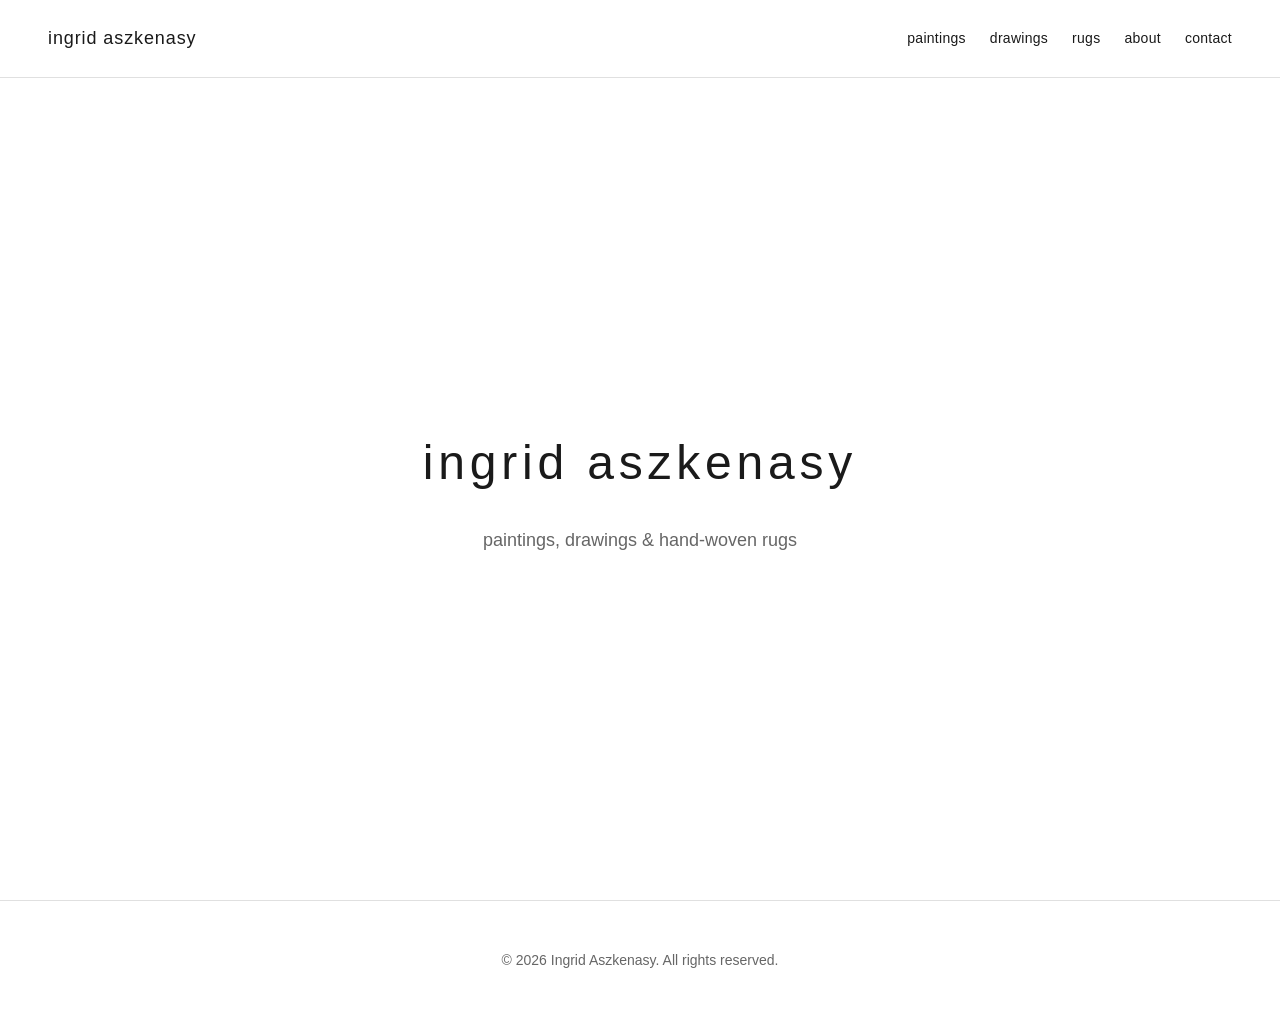
<file: index.html>
<!DOCTYPE html>
<html lang="en">
<head>
  <meta charset="UTF-8">
  <meta name="viewport" content="width=device-width, initial-scale=1.0">
  <meta name="description" content="Artist portfolio showcasing paintings, drawings, and hand-woven rugs">
  <title>ingrid aszkenasy</title>
  <link rel="stylesheet" href="css/style.css">
</head>
<body>
  <header>
    <div class="header-container">
      <div class="logo">
        <a href="index.html">ingrid aszkenasy</a>
      </div>
      <button class="nav-toggle" aria-label="Toggle navigation">
        <span></span>
        <span></span>
        <span></span>
      </button>
      <nav class="nav-menu">
        <a href="paintings.html">paintings</a>
        <a href="drawings.html">drawings</a>
        <a href="rugs.html">rugs</a>
        <a href="about.html">about</a>
        <a href="contact.html">contact</a>
      </nav>
    </div>
  </header>

  <main>
    <section class="hero">
      <div class="hero-content">
        <h1>ingrid aszkenasy</h1>
        <p>paintings, drawings &amp; hand-woven rugs</p>
      </div>
    </section>
  </main>

  <footer>
    <div class="footer-content">
      <p>&copy; 2026 Ingrid Aszkenasy. All rights reserved.</p>
    </div>
  </footer>

  <script src="js/main.js"></script>
</body>
</html>
</file>
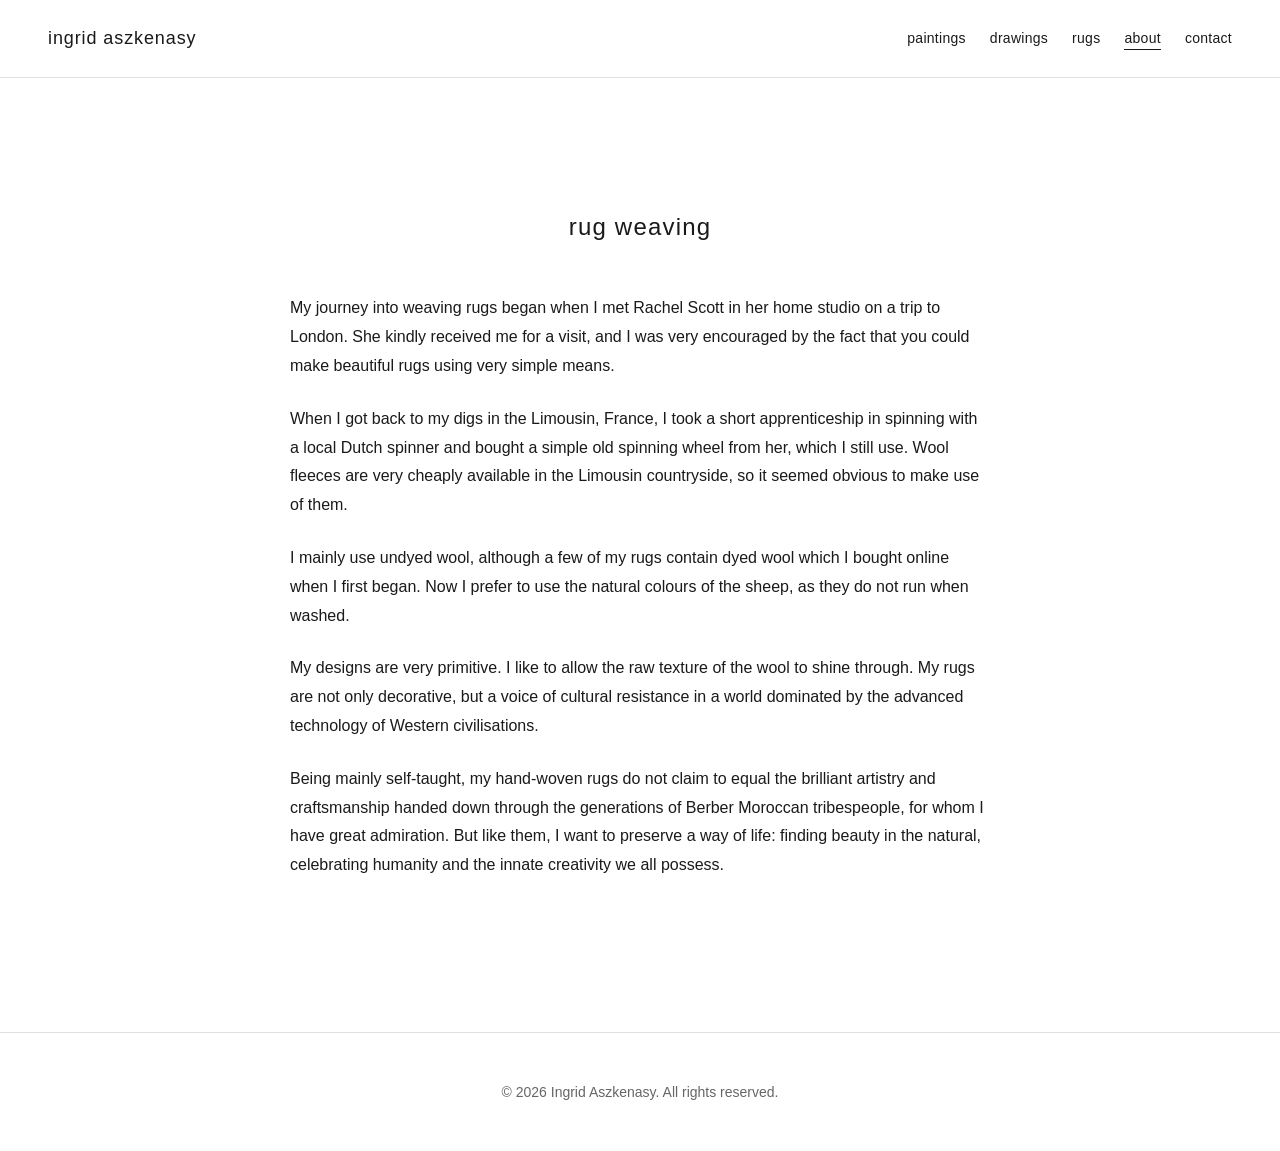
<file: about.html>
<!DOCTYPE html>
<html lang="en">
<head>
  <meta charset="UTF-8">
  <meta name="viewport" content="width=device-width, initial-scale=1.0">
  <meta name="description" content="About Ingrid Aszkenasy's hand-woven rugs, natural wool, and textile practice">
  <title>about — ingrid aszkenasy</title>
  <link rel="stylesheet" href="css/style.css">
</head>
<body>
  <header>
    <div class="header-container">
      <div class="logo">
        <a href="index.html">ingrid aszkenasy</a>
      </div>
      <button class="nav-toggle" aria-label="Toggle navigation">
        <span></span>
        <span></span>
        <span></span>
      </button>
      <nav class="nav-menu">
        <a href="paintings.html">paintings</a>
        <a href="drawings.html">drawings</a>
        <a href="rugs.html">rugs</a>
        <a href="about.html" class="active">about</a>
        <a href="contact.html">contact</a>
      </nav>
    </div>
  </header>

  <main>
    <section class="about-section">
      <div class="container">
        <div class="about-content">
          <h1>rug weaving</h1>

          <p>
            My journey into weaving rugs began when I met Rachel Scott in her home studio on a trip to London.
            She kindly received me for a visit, and I was very encouraged by the fact that you could make
            beautiful rugs using very simple means.
          </p>

          <p>
            When I got back to my digs in the Limousin, France, I took a short apprenticeship in spinning with
            a local Dutch spinner and bought a simple old spinning wheel from her, which I still use. Wool
            fleeces are very cheaply available in the Limousin countryside, so it seemed obvious to make use
            of them.
          </p>

          <p>
            I mainly use undyed wool, although a few of my rugs contain dyed wool which I bought online when
            I first began. Now I prefer to use the natural colours of the sheep, as they do not run when washed.
          </p>

          <p>
            My designs are very primitive. I like to allow the raw texture of the wool to shine through. My rugs
            are not only decorative, but a voice of cultural resistance in a world dominated by the advanced
            technology of Western civilisations.
          </p>

          <p>
            Being mainly self-taught, my hand-woven rugs do not claim to equal the brilliant artistry and
            craftsmanship handed down through the generations of Berber Moroccan tribespeople, for whom I have
            great admiration. But like them, I want to preserve a way of life: finding beauty in the natural,
            celebrating humanity and the innate creativity we all possess.
          </p>

        </div>
      </div>
    </section>
  </main>

  <footer>
    <div class="footer-content">
      <p>&copy; 2026 Ingrid Aszkenasy. All rights reserved.</p>
    </div>
  </footer>

  <script src="js/main.js"></script>
</body>
</html>
</file>
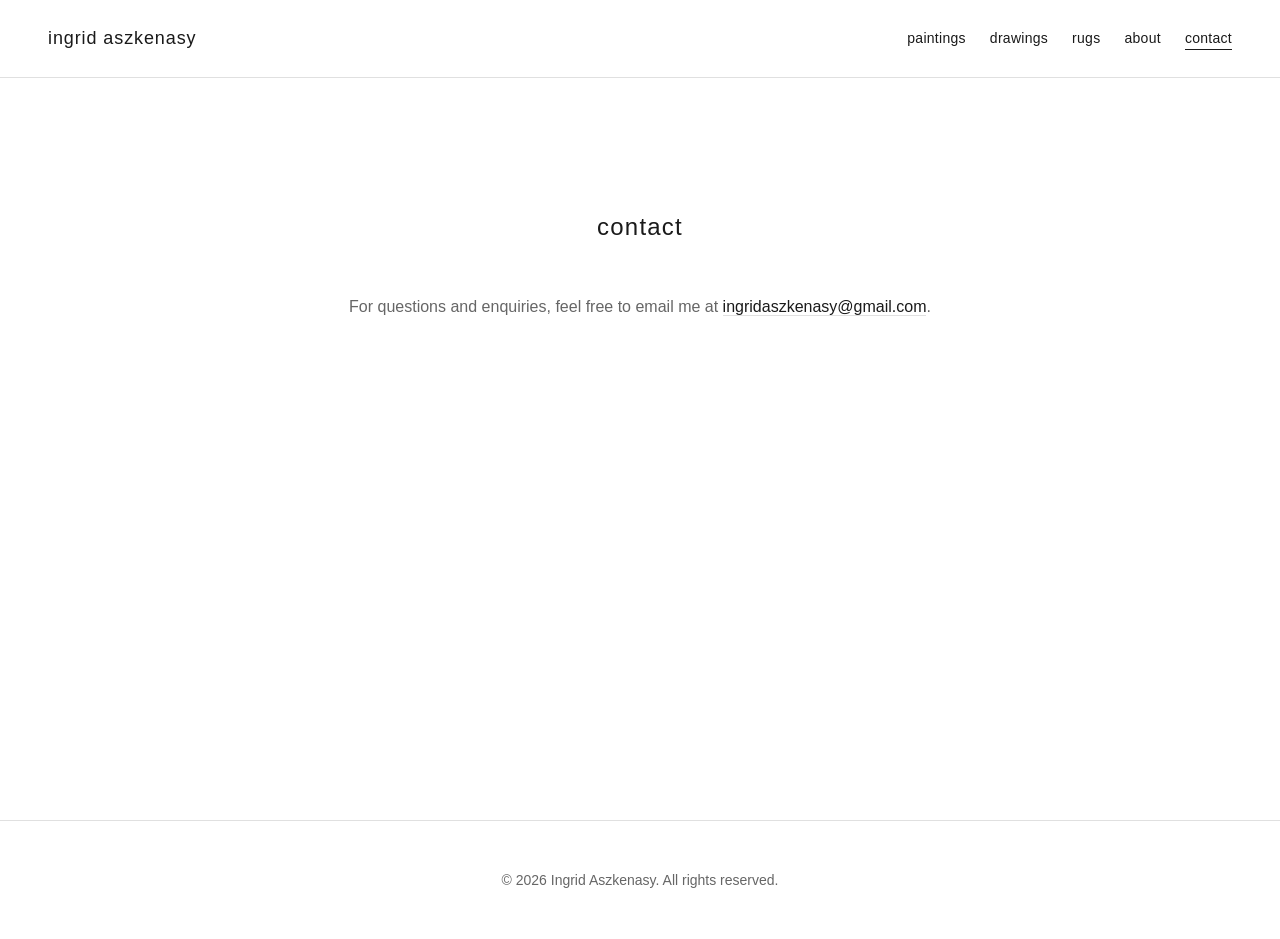
<file: contact.html>
<!DOCTYPE html>
<html lang="en">
<head>
  <meta charset="UTF-8">
  <meta name="viewport" content="width=device-width, initial-scale=1.0">
  <meta name="description" content="Contact the artist for inquiries, commissions, and collaborations">
  <title>contact — ingrid aszkenasy</title>
  <link rel="stylesheet" href="css/style.css">
</head>
<body>
  <header>
    <div class="header-container">
      <div class="logo">
        <a href="index.html">ingrid aszkenasy</a>
      </div>
      <button class="nav-toggle" aria-label="Toggle navigation">
        <span></span>
        <span></span>
        <span></span>
      </button>
      <nav class="nav-menu">
        <a href="paintings.html">paintings</a>
        <a href="drawings.html">drawings</a>
        <a href="rugs.html">rugs</a>
        <a href="about.html">about</a>
        <a href="contact.html" class="active">contact</a>
      </nav>
    </div>
  </header>

  <main>
    <section class="contact-section">
      <div class="container">
        <div class="contact-content">
          <h1>contact</h1>

          <p>
            For questions and enquiries, feel free to email me at
            <a href="mailto:ingridaszkenasy@gmail.com">ingridaszkenasy@gmail.com</a>.
          </p>

        </div>
      </div>
    </section>
  </main>

  <footer>
    <div class="footer-content">
      <p>&copy; 2026 Ingrid Aszkenasy. All rights reserved.</p>
    </div>
  </footer>

  <script src="js/main.js"></script>
</body>
</html>
</file>
<file: css/style.css>
/* ===================================
   Artist Portfolio - Main Stylesheet
   Clean, minimal design for artwork
   =================================== */

/* CSS Variables for easy customization */
:root {
  --primary-color: #1a1a1a;
  --secondary-color: #666666;
  --background-color: #ffffff;
  --accent-color: #333333;
  --text-color: #1a1a1a;
  --light-gray: #f5f5f5;
  --border-color: #e0e0e0;

  --font-primary: 'Helvetica Neue', Helvetica, Arial, sans-serif;
  --font-size-base: 16px;
  --font-size-small: 14px;
  --font-size-large: 18px;
  --font-size-heading: 24px;

  --spacing-xs: 8px;
  --spacing-sm: 16px;
  --spacing-md: 24px;
  --spacing-lg: 48px;
  --spacing-xl: 80px;

  --max-width: 1400px;
  --content-width: 900px;
}

/* Reset and Base Styles */
*, *::before, *::after {
  box-sizing: border-box;
  margin: 0;
  padding: 0;
}

html {
  font-size: var(--font-size-base);
  scroll-behavior: smooth;
}

body {
  font-family: var(--font-primary);
  color: var(--text-color);
  background-color: var(--background-color);
  line-height: 1.6;
  -webkit-font-smoothing: antialiased;
  -moz-osx-font-smoothing: grayscale;
}

a {
  color: var(--text-color);
  text-decoration: none;
  transition: opacity 0.2s ease;
}

a:hover {
  opacity: 0.6;
}

img {
  max-width: 100%;
  height: auto;
  display: block;
}

ul {
  list-style: none;
}

/* ===================================
   Header & Navigation
   =================================== */
header {
  position: fixed;
  top: 0;
  left: 0;
  right: 0;
  background-color: var(--background-color);
  z-index: 100;
  border-bottom: 1px solid var(--border-color);
}

.header-container {
  max-width: var(--max-width);
  margin: 0 auto;
  padding: var(--spacing-md) var(--spacing-lg);
  display: flex;
  justify-content: space-between;
  align-items: center;
}

.logo a {
  font-size: var(--font-size-large);
  font-weight: 300;
  letter-spacing: 0.05em;
  text-transform: lowercase;
}

.nav-menu {
  display: flex;
  gap: var(--spacing-md);
}

.nav-menu a {
  font-size: var(--font-size-small);
  font-weight: 400;
  letter-spacing: 0.02em;
  text-transform: lowercase;
}

.nav-menu a.active {
  border-bottom: 1px solid var(--text-color);
}

/* Mobile Navigation Toggle */
.nav-toggle {
  display: none;
  background: none;
  border: none;
  cursor: pointer;
  padding: var(--spacing-xs);
  width: 32px;
  height: 32px;
  position: relative;
  z-index: 150;
}

.nav-toggle span {
  display: block;
  width: 24px;
  height: 1.5px;
  background-color: var(--text-color);
  position: absolute;
  left: 4px;
  transition: all 0.3s ease;
}

.nav-toggle span:nth-child(1) {
  top: 10px;
}

.nav-toggle span:nth-child(2) {
  top: 16px;
}

.nav-toggle span:nth-child(3) {
  top: 22px;
}

/* Hamburger to X animation */
.nav-toggle.active span:nth-child(1) {
  top: 16px;
  transform: rotate(45deg);
}

.nav-toggle.active span:nth-child(2) {
  opacity: 0;
}

.nav-toggle.active span:nth-child(3) {
  top: 16px;
  transform: rotate(-45deg);
}

/* ===================================
   Main Content
   =================================== */
main {
  margin-top: 80px;
  min-height: calc(100vh - 160px);
}

.container {
  max-width: var(--max-width);
  margin: 0 auto;
  padding: var(--spacing-lg);
}

.content-narrow {
  max-width: var(--content-width);
  margin: 0 auto;
}

/* ===================================
   Hero Section (Home Page)
   =================================== */
.hero {
  height: calc(100vh - 80px);
  display: flex;
  align-items: center;
  justify-content: center;
  text-align: center;
}

.hero-content h1 {
  font-size: 3rem;
  font-weight: 300;
  letter-spacing: 0.1em;
  text-transform: lowercase;
  margin-bottom: var(--spacing-md);
}

.hero-content p {
  font-size: var(--font-size-large);
  color: var(--secondary-color);
  font-weight: 300;
}

/* ===================================
   Gallery Grid
   =================================== */
.gallery-header {
  text-align: center;
  margin-bottom: var(--spacing-xl);
}

.gallery-header h1 {
  font-size: var(--font-size-heading);
  font-weight: 300;
  letter-spacing: 0.05em;
  text-transform: lowercase;
}

.gallery-description {
  margin-top: var(--spacing-sm);
  font-size: var(--font-size-small);
  color: var(--secondary-color);
  font-weight: 300;
  letter-spacing: 0.02em;
}

.gallery-grid {
  display: grid;
  grid-template-columns: repeat(auto-fit, minmax(350px, 1fr));
  gap: var(--spacing-xl);
}

.gallery-item {
  cursor: pointer;
}

.gallery-item img {
  width: 100%;
  aspect-ratio: 1 / 1;
  object-fit: cover;
  background-color: var(--light-gray);
  transition: opacity 0.3s ease;
}

.gallery-item:hover img {
  opacity: 0.9;
}

.gallery-item-info {
  margin-top: var(--spacing-sm);
  text-align: center;
}

.gallery-item-title {
  font-size: var(--font-size-base);
  font-weight: 400;
  font-style: italic;
  margin-bottom: 4px;
}

.gallery-item-details {
  font-size: var(--font-size-small);
  color: var(--secondary-color);
}

/* ===================================
   About Page
   =================================== */
.about-section {
  padding: var(--spacing-xl) 0;
}

.about-content {
  max-width: 700px;
  margin: 0 auto;
}

.about-content h1 {
  font-size: var(--font-size-heading);
  font-weight: 300;
  letter-spacing: 0.05em;
  text-transform: lowercase;
  margin-bottom: var(--spacing-lg);
  text-align: center;
}

.about-content p {
  margin-bottom: var(--spacing-md);
  line-height: 1.8;
}

.about-content h2 {
  font-size: var(--font-size-large);
  font-weight: 400;
  margin-top: var(--spacing-lg);
  margin-bottom: var(--spacing-md);
}

.cv-list {
  margin-bottom: var(--spacing-lg);
}

.cv-item {
  display: flex;
  gap: var(--spacing-md);
  margin-bottom: var(--spacing-sm);
  font-size: var(--font-size-small);
}

.cv-year {
  flex-shrink: 0;
  width: 50px;
  color: var(--secondary-color);
}

.cv-description {
  flex: 1;
}

.rug-statement {
  margin-bottom: var(--spacing-xl);
}

/* ===================================
   Contact Page
   =================================== */
.contact-section {
  padding: var(--spacing-xl) 0;
  text-align: center;
}

.contact-content h1 {
  font-size: var(--font-size-heading);
  font-weight: 300;
  letter-spacing: 0.05em;
  text-transform: lowercase;
  margin-bottom: var(--spacing-lg);
}

.contact-content p {
  margin-bottom: var(--spacing-md);
  color: var(--secondary-color);
}

.contact-content a {
  color: var(--text-color);
  border-bottom: 1px solid var(--border-color);
}

.contact-content a:hover {
  border-bottom-color: var(--text-color);
}

.social-links {
  margin-top: var(--spacing-lg);
  display: flex;
  justify-content: center;
  gap: var(--spacing-md);
}

.social-links a {
  font-size: var(--font-size-small);
  text-transform: lowercase;
}

/* ===================================
   Lightbox (for viewing full images)
   =================================== */
.lightbox {
  display: none;
  position: fixed;
  top: 0;
  left: 0;
  right: 0;
  bottom: 0;
  background-color: rgba(255, 255, 255, 0.98);
  z-index: 200;
  padding: var(--spacing-lg);
  overflow-y: auto;
}

.lightbox.active {
  display: flex;
  align-items: center;
  justify-content: center;
}

.lightbox-content {
  max-width: 90vw;
  max-height: 90vh;
  text-align: center;
}

.lightbox-content img {
  max-width: 100%;
  max-height: 80vh;
  object-fit: contain;
  margin: 0 auto;
}

.lightbox-info {
  margin-top: var(--spacing-md);
}

.lightbox-close {
  position: absolute;
  top: var(--spacing-md);
  right: var(--spacing-md);
  background: none;
  border: none;
  font-size: 24px;
  cursor: pointer;
  padding: var(--spacing-xs);
  opacity: 0.6;
}

.lightbox-close:hover {
  opacity: 1;
}

/* ===================================
   Footer
   =================================== */
footer {
  padding: var(--spacing-lg);
  text-align: center;
  border-top: 1px solid var(--border-color);
}

.footer-content {
  font-size: var(--font-size-small);
  color: var(--secondary-color);
}

/* ===================================
   Responsive Design
   =================================== */
@media (max-width: 768px) {
  :root {
    --spacing-lg: 24px;
    --spacing-xl: 48px;
  }

  .header-container {
    padding: var(--spacing-sm) var(--spacing-md);
  }

  header {
    border-bottom: none;
  }

  .nav-toggle {
    display: block;
  }

  /* Full-screen mobile menu */
  .nav-menu {
    position: fixed;
    top: 0;
    left: 0;
    right: 0;
    bottom: 0;
    background-color: var(--background-color);
    flex-direction: column;
    justify-content: center;
    align-items: center;
    gap: var(--spacing-lg);
    padding: var(--spacing-lg);
    opacity: 0;
    visibility: hidden;
    transition: opacity 0.3s ease, visibility 0.3s ease;
    z-index: 140;
  }

  .nav-menu.active {
    display: flex;
    opacity: 1;
    visibility: visible;
  }

  .nav-menu a {
    font-size: 1.75rem;
    font-weight: 400;
    letter-spacing: 0.02em;
    text-transform: lowercase;
    opacity: 0;
    transform: translateY(20px);
    transition: opacity 0.3s ease, transform 0.3s ease;
  }

  .nav-menu.active a {
    opacity: 1;
    transform: translateY(0);
  }

  /* Stagger the menu item animations */
  .nav-menu.active a:nth-child(1) { transition-delay: 0.1s; }
  .nav-menu.active a:nth-child(2) { transition-delay: 0.15s; }
  .nav-menu.active a:nth-child(3) { transition-delay: 0.2s; }
  .nav-menu.active a:nth-child(4) { transition-delay: 0.25s; }
  .nav-menu.active a:nth-child(5) { transition-delay: 0.3s; }
  .nav-menu.active a:nth-child(6) { transition-delay: 0.35s; }

  .nav-menu a.active {
    border-bottom: none;
  }

  /* Prevent body scroll when menu is open */
  body.menu-open {
    overflow: hidden;
  }

  .hero-content h1 {
    font-size: 2rem;
  }

  .gallery-grid {
    grid-template-columns: 1fr;
    gap: var(--spacing-lg);
  }

  main {
    margin-top: 60px;
  }

  .cv-item {
    flex-direction: column;
    gap: 4px;
  }

  .cv-year {
    width: auto;
  }
}

@media (max-width: 480px) {
  .hero-content h1 {
    font-size: 1.5rem;
  }

  .container {
    padding: var(--spacing-md);
  }
}

/* ===================================
   Utility Classes
   =================================== */
.text-center {
  text-align: center;
}

.mb-sm {
  margin-bottom: var(--spacing-sm);
}

.mb-md {
  margin-bottom: var(--spacing-md);
}

.mb-lg {
  margin-bottom: var(--spacing-lg);
}

.mt-lg {
  margin-top: var(--spacing-lg);
}
</file>
